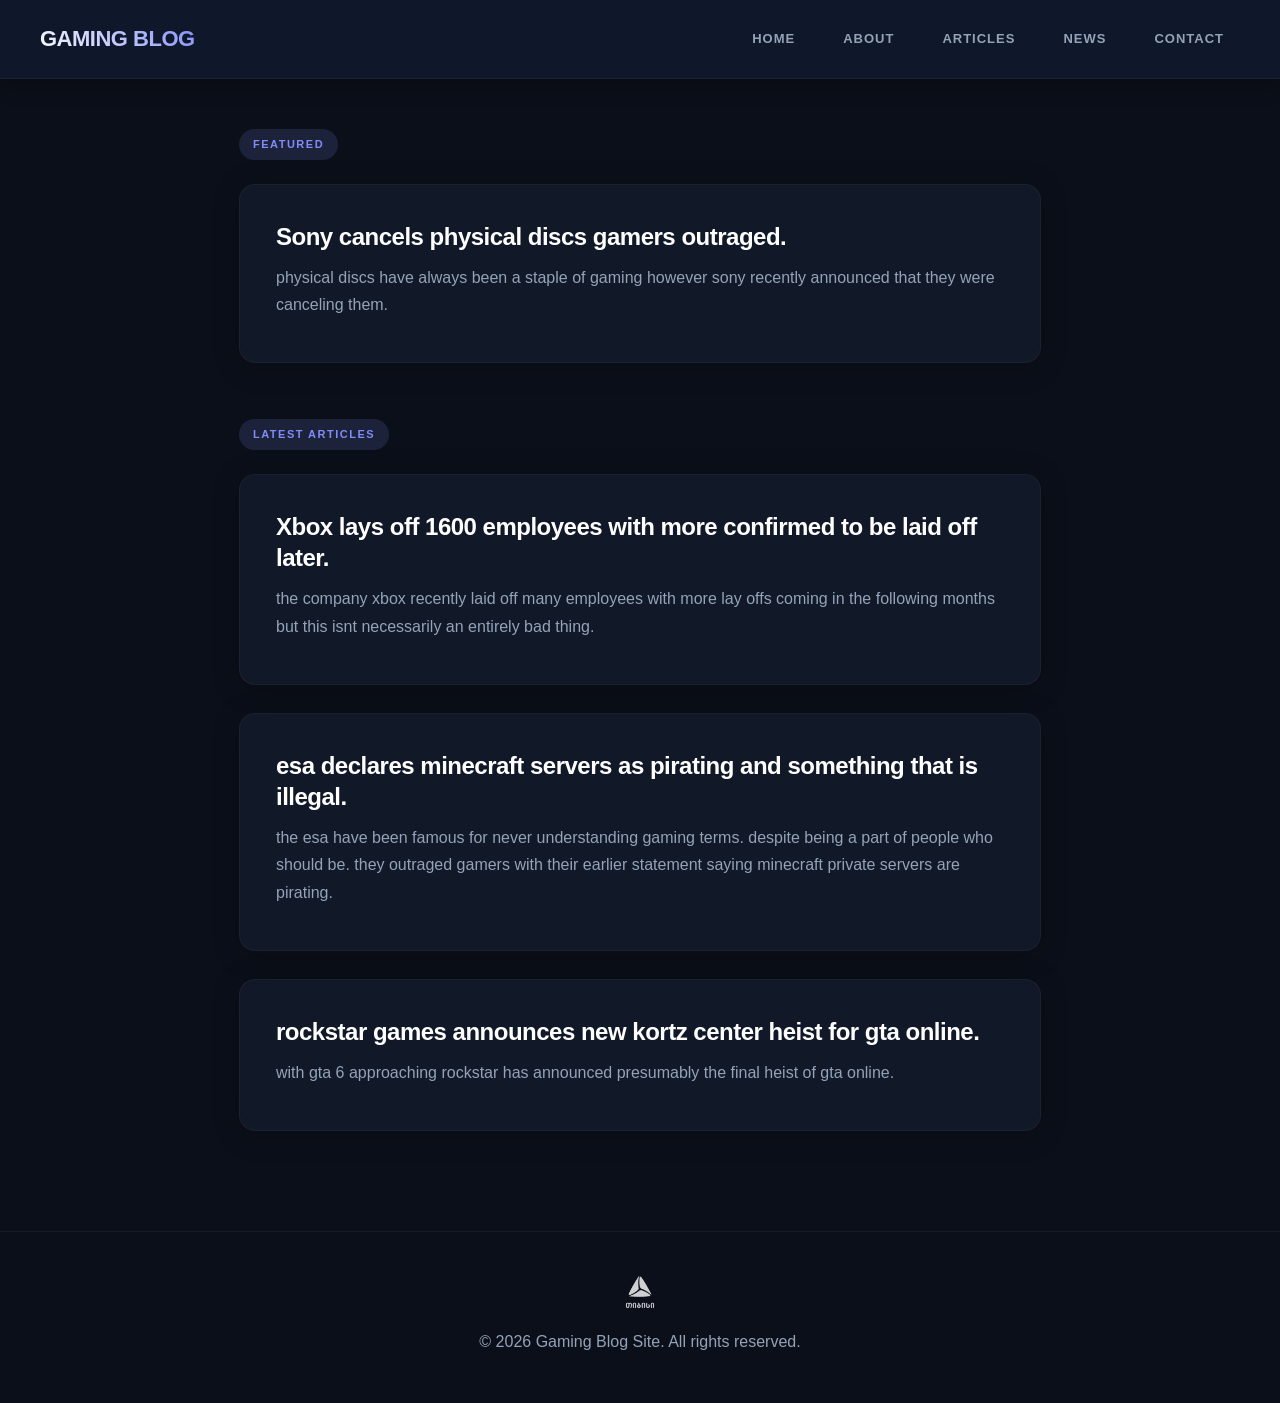
<file: index.html>
<!DOCTYPE html>
<html lang="en">
<head>
    <meta charset="UTF-8">
    <meta name="viewport" content="width=device-width, initial-scale=1.0">
    <title>Home - Gaming Blog</title>
    <link rel="stylesheet" href="css/reset.css">
    <link rel="stylesheet" href="css/style.css">
    <link rel="stylesheet" href="css/media.css">
</head>
<body>

    <header>
        <h1 class="site-title">Gaming <span>Blog</span></h1>
        <nav>
            <a href="index.html">Home</a>
            <a href="about.html">About</a>
            <a href="articles.html">Articles</a>
            <a href="news.html">News</a>
            <a href="contact.html">Contact</a>
        </nav>
    </header>

    <main class="main-layout">
        <section>
            <h2>Featured</h2>
            <div class="featured-post">
                <h3><a href="article4.html">Sony cancels physical discs gamers outraged.</a></h3>
                <p>physical discs have always been a staple of gaming however sony recently announced that they were canceling them.</p>
            </div>
        </section>

        <section>
            <h2>Latest Articles</h2>
            <ul class="post-list">
                <li class="post-item">
                    <h3><a href="article1.html">Xbox lays off 1600 employees with more confirmed to be laid off later.</a></h3>
                    <p>the company xbox recently laid off many employees with more lay offs coming in the following months but this isnt necessarily an entirely bad thing.</p>
                </li>
                <li class="post-item">
                    <h3><a href="article2.html">esa declares minecraft servers as pirating and something that is illegal.</a></h3>
                    <p>the esa have been famous for never understanding gaming terms. despite being a part of people who should be. they outraged gamers with their earlier statement saying minecraft private servers are pirating.</p>
                </li>
                <li class="post-item">
                    <h3><a href="article3.html">rockstar games announces new kortz center heist for gta online.</a></h3>
                    <p>with gta 6 approaching rockstar has announced presumably the final heist of gta online.</p>
                </li>
            </ul>
        </section>
    </main>

    <footer>
    <div class="footer-content">
        <a href="https://tbcbank.ge/ka/tbc-education" target="_blank" rel="noopener noreferrer" class="logo-link">
            <img src="images/tbc-logo.png" alt="TBC Logo" class="footer-logo">
        </a>
        <p>&copy; 2026 Gaming Blog Site. All rights reserved.</p>
    </div>
</footer>

</body>
</html>
</file>
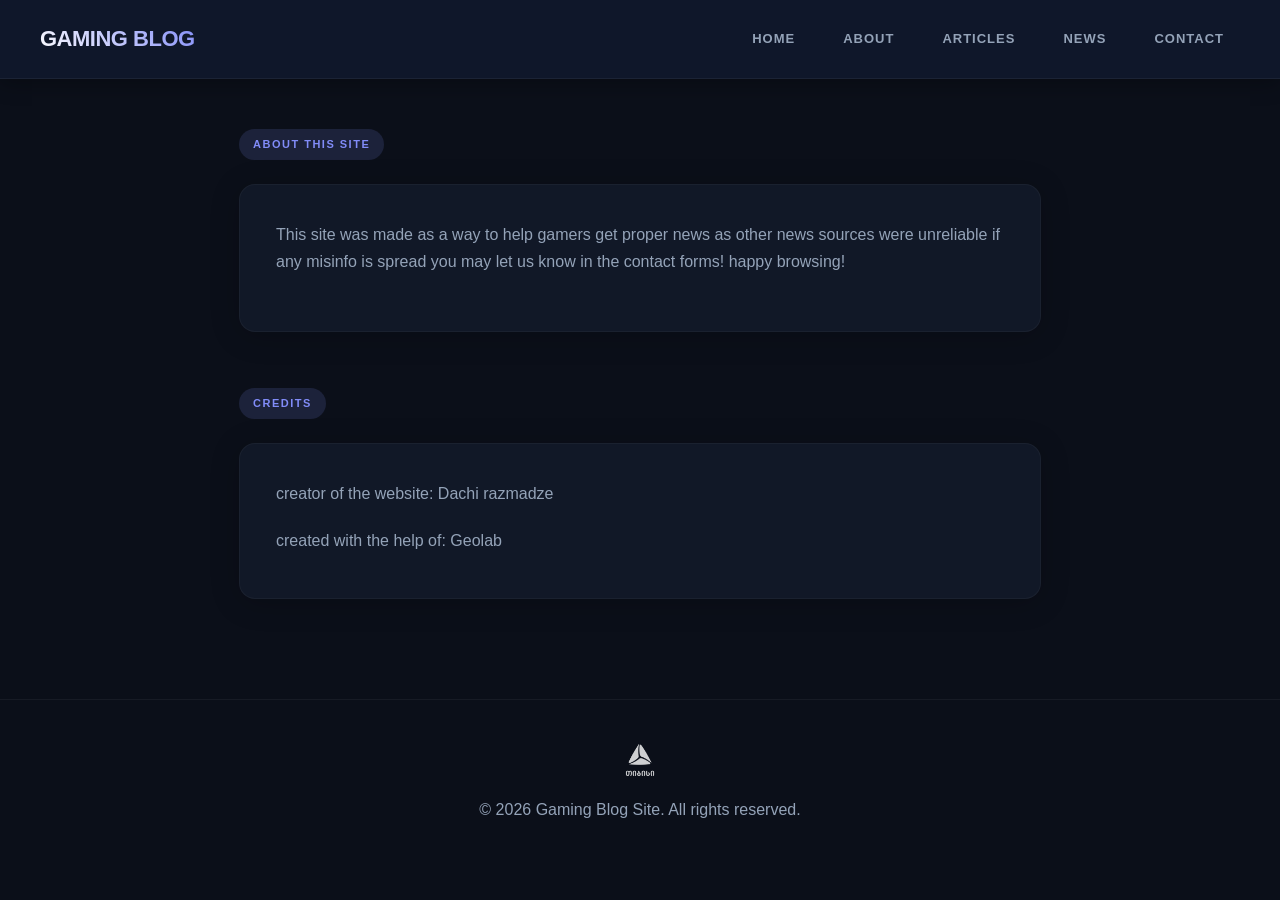
<file: about.html>
<!DOCTYPE html>
<html lang="en">
<head>
    <meta charset="UTF-8">
    <meta name="viewport" content="width=device-width, initial-scale=1.0">
    <title>About - Gaming Blog</title>
    <link rel="stylesheet" href="css/reset.css">
    <link rel="stylesheet" href="css/style.css">
    <link rel="stylesheet" href="css/media.css">
</head>
<body>

    <header>
        <h1 class="site-title">Gaming Blog</h1>
        <nav>
            <a href="index.html">Home</a>
            <a href="about.html">About</a>
            <a href="articles.html">Articles</a>
            <a href="news.html">News</a>
            <a href="contact.html">Contact</a>
        </nav>
    </header>

    <main class="main-layout">
        <section>
            <h2>About This Site</h2>
            <div class="featured-post">
                <p style="margin-bottom: 20px;">This site was made as a way to help gamers get proper news as other news sources were unreliable if any misinfo is spread you may let us know in the contact forms! happy browsing!</p>
            </div>
        </section>
        <section>
            <h2>Credits</h2>
            <div class="featured-post">
                <p style="margin-bottom: 20px;">creator of the website:<strong> Dachi razmadze</strong></p>
                <p>created with the help of:<strong> Geolab</strong></p>
            </div>
        </section>
    </main>

    <footer>
    <div class="footer-content">
        <a href="https://tbcbank.ge/ka/tbc-education" target="_blank" rel="noopener noreferrer" class="logo-link">
            <img src="images/tbc-logo.png" alt="TBC Logo" class="footer-logo">
        </a>
        <p>&copy; 2026 Gaming Blog Site. All rights reserved.</p>
    </div>
</footer>

</body>
</html>
</file>
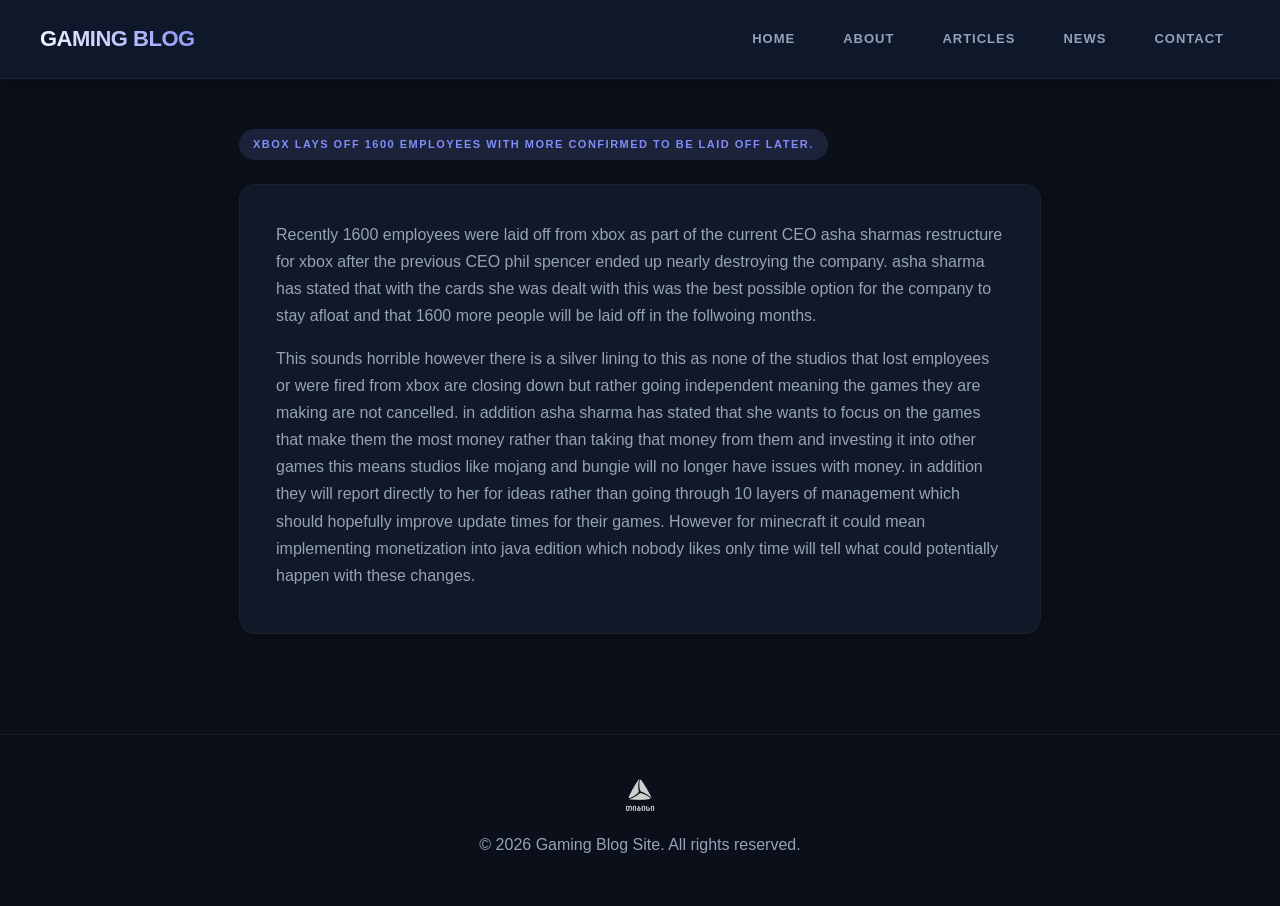
<file: article1.html>
<!DOCTYPE html>
<html lang="en">
<head>
    <meta charset="UTF-8">
    <meta name="viewport" content="width=device-width, initial-scale=1.0">
    <title>Article One - Gaming Blog</title>
    <link rel="stylesheet" href="css/reset.css">
    <link rel="stylesheet" href="css/style.css">
    <link rel="stylesheet" href="css/media.css">
</head>
<body>

    <header>
        <h1 class="site-title">Gaming Blog</h1>
        <nav>
            <a href="index.html">Home</a>
            <a href="about.html">About</a>
            <a href="articles.html">Articles</a>
            <a href="news.html">News</a>
            <a href="contact.html">Contact</a>
        </nav>
    </header>

    <main class="main-layout">
        <section>
            <h2>Xbox lays off 1600 employees with more confirmed to be laid off later.</h2>
            <div class="featured-post">
                <p style="margin-bottom: 15px;">Recently 1600 employees were laid off from xbox as part of the current CEO asha sharmas restructure for xbox after the previous CEO phil spencer ended up nearly destroying the company. asha sharma has stated that with the cards she was dealt with this was the best possible option for the company to stay afloat and that 1600 more people will be laid off in the follwoing months.</p>
                <p>This sounds horrible however there is a silver lining to this as none of the studios that lost employees or were fired from xbox are closing down but rather going independent meaning the games they are making are not cancelled. in addition asha sharma has stated that she wants to focus on the games that make them the most money rather than taking that money from them and investing it into other games this means studios like mojang and bungie will no longer have issues with money. in addition they will report directly to her for ideas rather than going through 10 layers of management which should hopefully improve update times for their games. However for minecraft it could mean implementing monetization into java edition which nobody likes only time will tell what could potentially happen with these changes.</p>
            </div>
        </section>
    </main>

    <footer>
    <div class="footer-content">
        <a href="https://tbcbank.ge/ka/tbc-education" target="_blank" rel="noopener noreferrer" class="logo-link">
            <img src="images/tbc-logo.png" alt="TBC Logo" class="footer-logo">
        </a>
        <p>&copy; 2026 Gaming Blog Site. All rights reserved.</p>
    </div>
</footer>

</body>
</html>
</file>
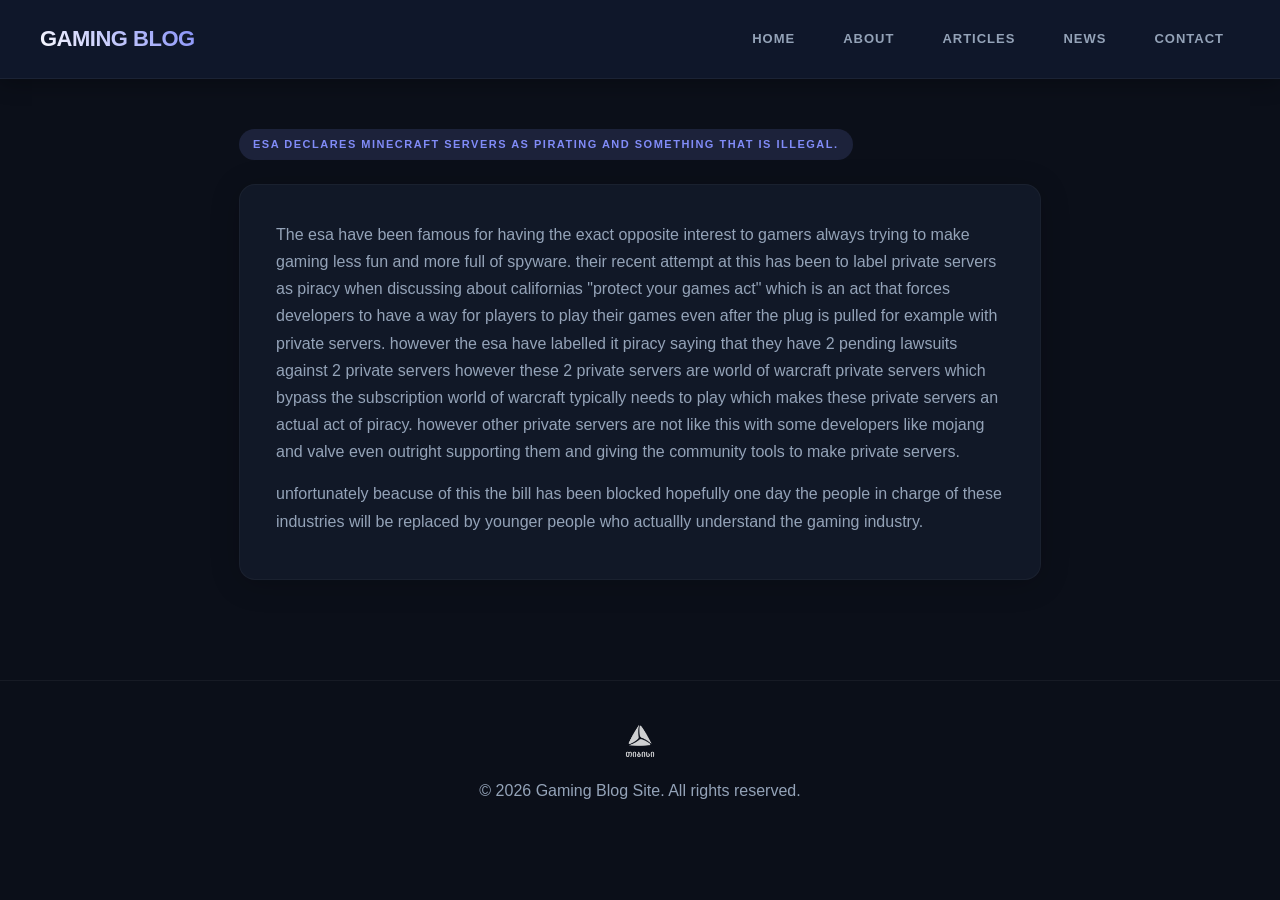
<file: article2.html>
<!DOCTYPE html>
<html lang="en">
<head>
    <meta charset="UTF-8">
    <meta name="viewport" content="width=device-width, initial-scale=1.0">
    <title>Article Two - Gaming Blog</title>
    <link rel="stylesheet" href="css/reset.css">
    <link rel="stylesheet" href="css/style.css">
    <link rel="stylesheet" href="css/media.css">
</head>
<body>

    <header>
        <h1 class="site-title">Gaming Blog</h1>
        <nav>
            <a href="index.html">Home</a>
            <a href="about.html">About</a>
            <a href="articles.html">Articles</a>
            <a href="news.html">News</a>
            <a href="contact.html">Contact</a>
        </nav>
    </header>

    <main class="main-layout">
        <section>
            <h2>esa declares minecraft servers as pirating and something that is illegal.</h2>
            <div class="featured-post">
                <p style="margin-bottom: 15px;">The esa have been famous for having the exact opposite interest to gamers always trying to make gaming less fun and more full of spyware. their recent attempt at this has been to label private servers as piracy when discussing about californias "protect your games act" which is an act that forces developers to have a way for players to play their games even after the plug is pulled for example with private servers. however the esa have labelled it piracy saying that they have 2 pending lawsuits against 2 private servers however these 2 private servers are world of warcraft private servers which bypass the subscription world of warcraft typically needs to play which makes these private servers an actual act of piracy. however other private servers are not like this with some developers like mojang and valve even outright supporting them and giving the community tools to make private servers.</p>
                <p>unfortunately beacuse of this the bill has been blocked hopefully one day the people in charge of these industries will be replaced by younger people who actuallly understand the gaming industry.</p>
            </div>
        </section>
    </main>

    <footer>
    <div class="footer-content">
        <a href="https://tbcbank.ge/ka/tbc-education" target="_blank" rel="noopener noreferrer" class="logo-link">
            <img src="images/tbc-logo.png" alt="TBC Logo" class="footer-logo">
        </a>
        <p>&copy; 2026 Gaming Blog Site. All rights reserved.</p>
    </div>
</footer>

</body>
</html>
</file>
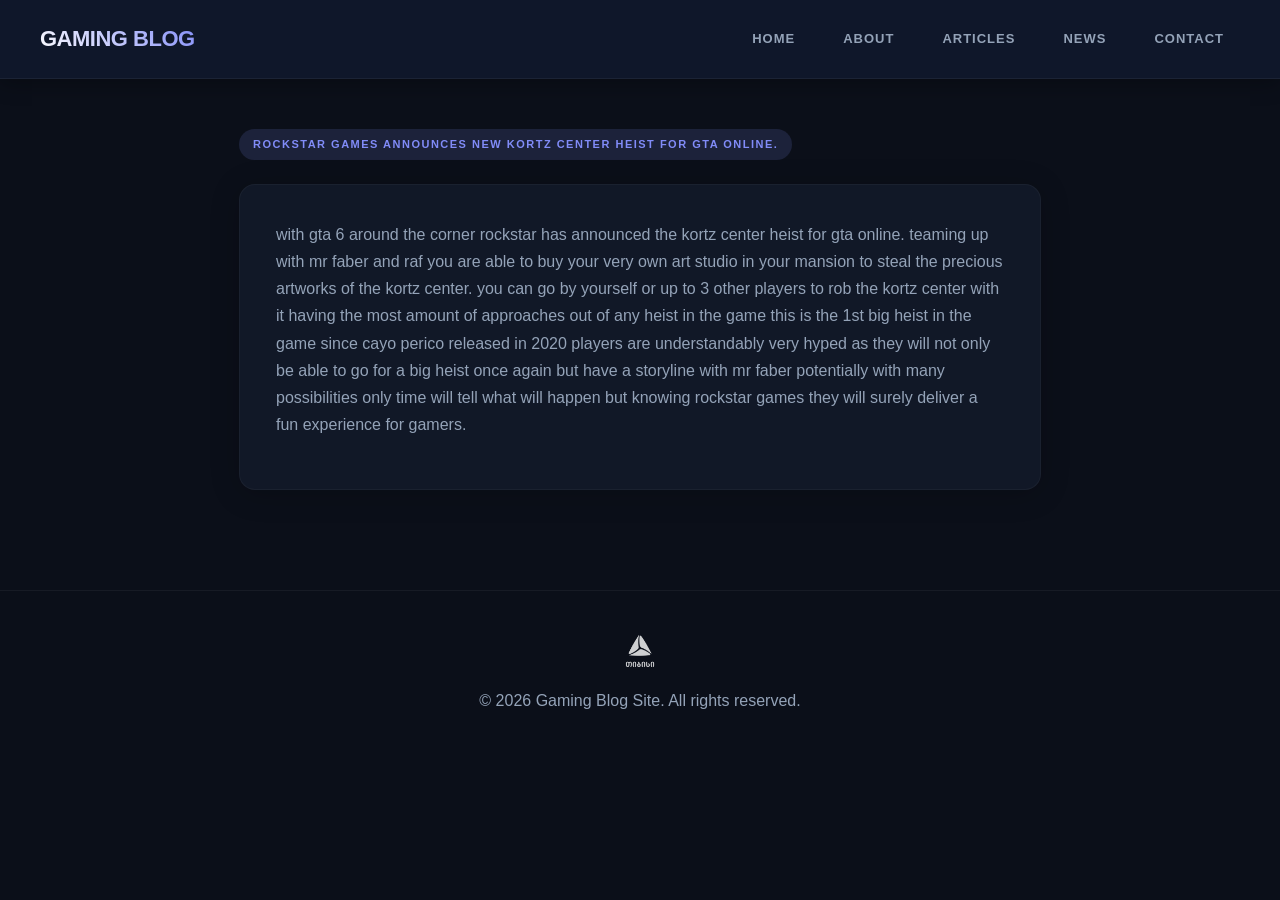
<file: article3.html>
<!DOCTYPE html>
<html lang="en">
<head>
    <meta charset="UTF-8">
    <meta name="viewport" content="width=device-width, initial-scale=1.0">
    <title>Article Three - Gaming Blog</title>
    <link rel="stylesheet" href="css/reset.css">
    <link rel="stylesheet" href="css/style.css">
    <link rel="stylesheet" href="css/media.css">
</head>
<body>

    <header>
        <h1 class="site-title">Gaming Blog</h1>
        <nav>
            <a href="index.html">Home</a>
            <a href="about.html">About</a>
            <a href="articles.html">Articles</a>
            <a href="news.html">News</a>
            <a href="contact.html">Contact</a>
        </nav>
    </header>

    <main class="main-layout">
        <section>
            <h2>rockstar games announces new kortz center heist for gta online.</h2>
            <div class="featured-post">
                <p style="margin-bottom: 15px;">with gta 6 around the corner rockstar has announced the kortz center heist for gta online. teaming up with mr faber and raf you are able to buy your very own art studio in your mansion to steal the precious artworks of the kortz center. you can go by yourself or up to 3 other players to rob the kortz center with it having the most amount of approaches out of any heist in the game this is the 1st big heist in the game since cayo perico released in 2020 players are understandably very hyped as they will not only be able to go for a big heist once again but have a storyline with mr faber potentially with many possibilities only time will tell what will happen but knowing rockstar games they will surely deliver a fun experience for gamers.</p>
            </div>
        </section>
    </main>

    <footer>
    <div class="footer-content">
        <a href="https://tbcbank.ge/ka/tbc-education" target="_blank" rel="noopener noreferrer" class="logo-link">
            <img src="images/tbc-logo.png" alt="TBC Logo" class="footer-logo">
        </a>
        <p>&copy; 2026 Gaming Blog Site. All rights reserved.</p>
    </div>
</footer>

</body>
</html>
</file>
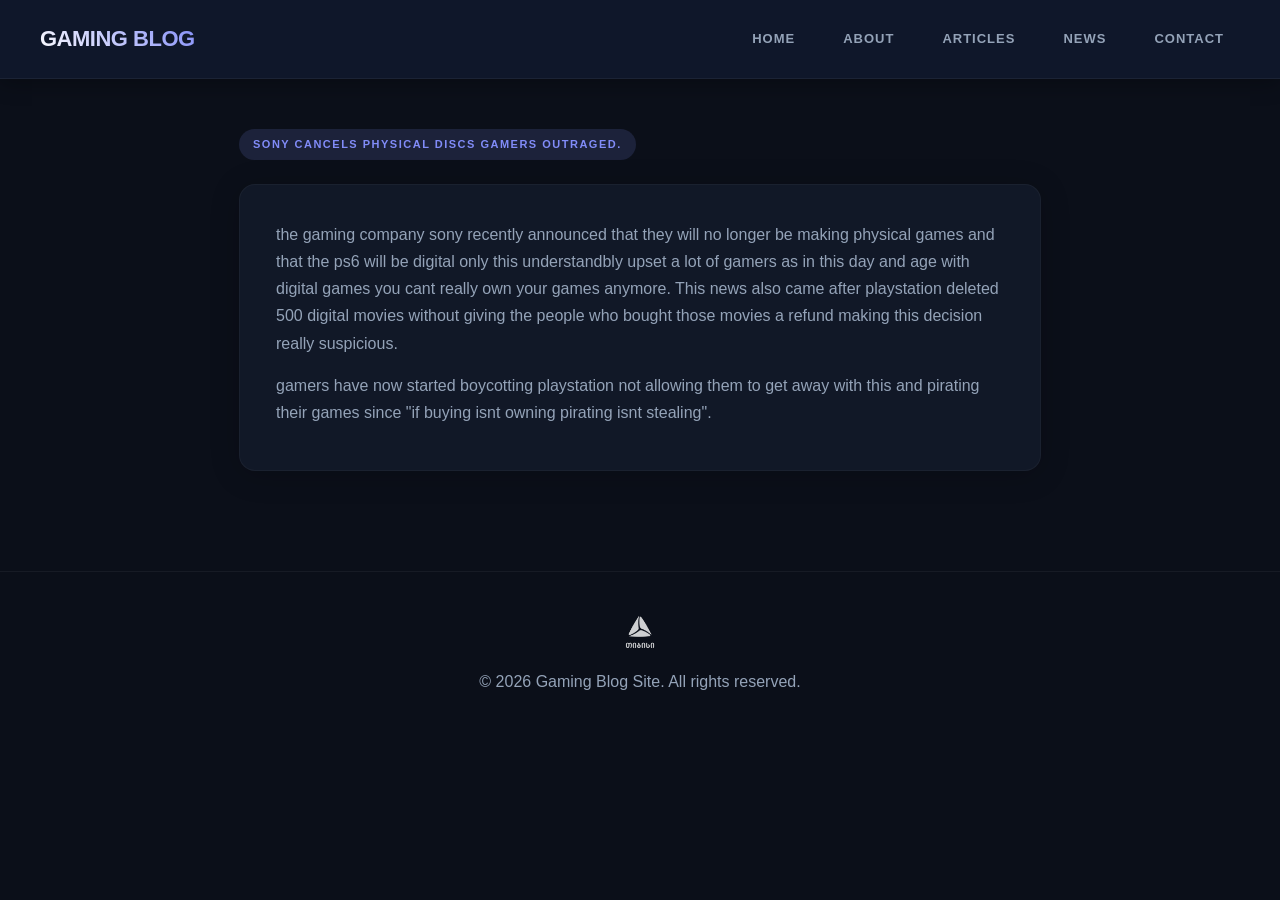
<file: article4.html>
<!DOCTYPE html>
<html lang="en">
<head>
    <meta charset="UTF-8">
    <meta name="viewport" content="width=device-width, initial-scale=1.0">
    <title>Article Four - Gaming Blog</title>
    <link rel="stylesheet" href="css/reset.css">
    <link rel="stylesheet" href="css/style.css">
    <link rel="stylesheet" href="css/media.css">
</head>
<body>

    <header>
        <h1 class="site-title">Gaming Blog</h1>
        <nav>
            <a href="index.html">Home</a>
            <a href="about.html">About</a>
            <a href="articles.html">Articles</a>
            <a href="news.html">News</a>
            <a href="contact.html">Contact</a>
        </nav>
    </header>

    <main class="main-layout">
        <section>
            <h2>Sony cancels physical discs gamers outraged.</h2>
            <div class="featured-post">
                <p style="margin-bottom: 15px;">the gaming company sony recently announced that they will no longer be making physical games and that the ps6 will be digital only this understandbly upset a lot of gamers as in this day and age with digital games you cant really own your games anymore. This news also came after playstation deleted 500 digital movies without giving the people who bought those movies a refund making this decision really suspicious.</p>
                <p>gamers have now started boycotting playstation not allowing them to get away with this and pirating their games since "if buying isnt owning pirating isnt stealing".</p>
            </div>
        </section>
    </main>

    <footer>
    <div class="footer-content">
        <a href="https://tbcbank.ge/ka/tbc-education" target="_blank" rel="noopener noreferrer" class="logo-link">
            <img src="images/tbc-logo.png" alt="TBC Logo" class="footer-logo">
        </a>
        <p>&copy; 2026 Gaming Blog Site. All rights reserved.</p>
    </div>
</footer>

</body>
</html>
</file>
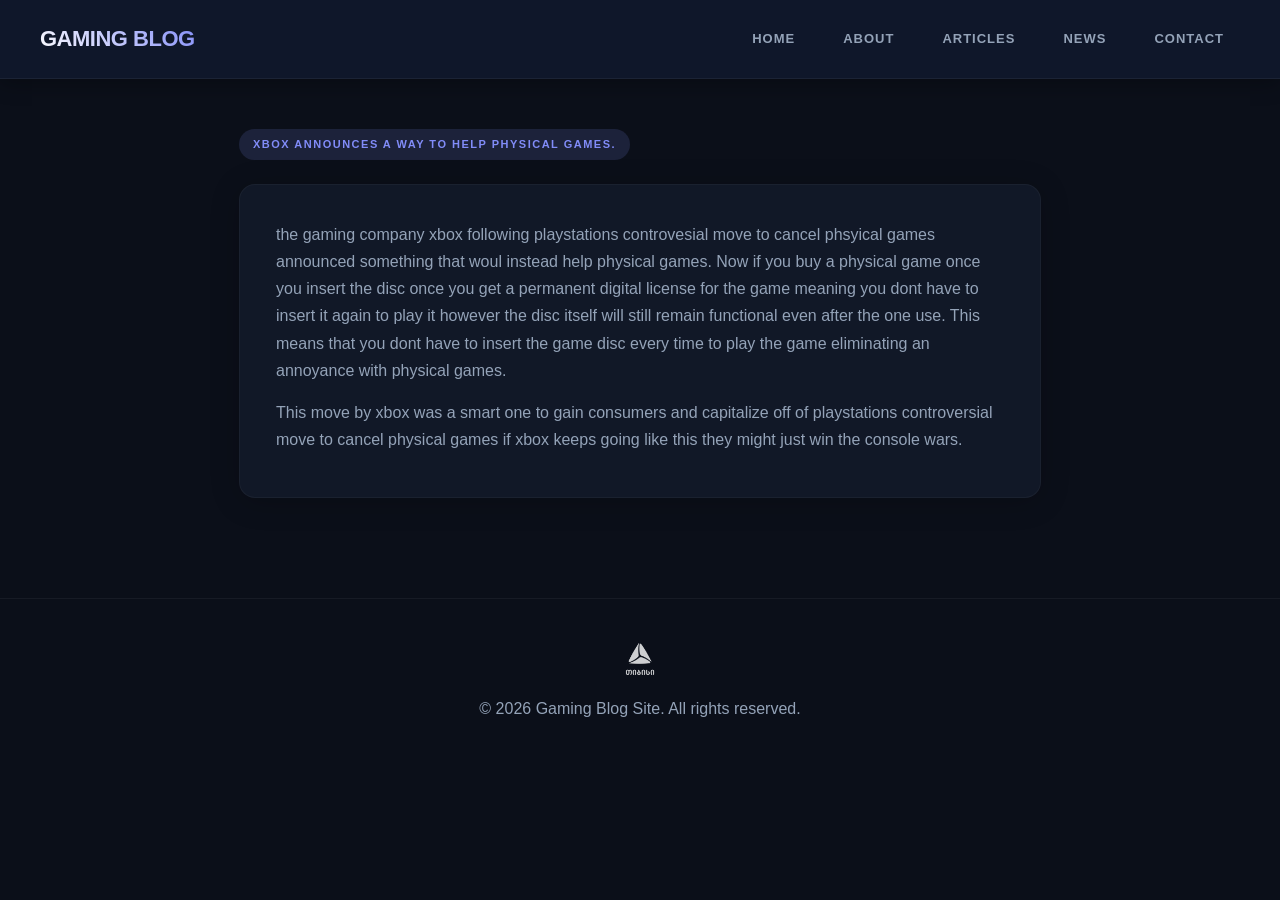
<file: article5.html>
<!DOCTYPE html>
<html lang="en">
<head>
    <meta charset="UTF-8">
    <meta name="viewport" content="width=device-width, initial-scale=1.0">
    <title>Article Five - Gaming Blog</title>
    <link rel="stylesheet" href="css/reset.css">
    <link rel="stylesheet" href="css/style.css">
    <link rel="stylesheet" href="css/media.css">
</head>
<body>

    <header>
        <h1 class="site-title">Gaming Blog</h1>
        <nav>
            <a href="index.html">Home</a>
            <a href="about.html">About</a>
            <a href="articles.html">Articles</a>
            <a href="news.html">News</a>
            <a href="contact.html">Contact</a>
        </nav>
    </header>

    <main class="main-layout">
        <section>
            <h2>xbox announces a way to help physical games.</h2>
            <div class="featured-post">
                <p style="margin-bottom: 15px;">the gaming company xbox following playstations controvesial move to cancel phsyical games announced something that woul instead help physical games. Now if you buy a physical game once you insert the disc once you get a permanent digital license for the game meaning you dont have to insert it again to play it however the disc itself will still remain functional even after the one use. This means that you dont have to insert the game disc every time to play the game eliminating an annoyance with physical games.</p>
                <p>This move by xbox was a smart one to gain consumers and capitalize off of playstations controversial move to cancel physical games if xbox keeps going like this they might just win the console wars.</p>
            </div>
        </section>
    </main>

    <footer>
    <div class="footer-content">
        <a href="https://tbcbank.ge/ka/tbc-education" target="_blank" rel="noopener noreferrer" class="logo-link">
            <img src="images/tbc-logo.png" alt="TBC Logo" class="footer-logo">
        </a>
        <p>&copy; 2026 Gaming Blog Site. All rights reserved.</p>
    </div>
</footer>

</body>
</html>
</file>
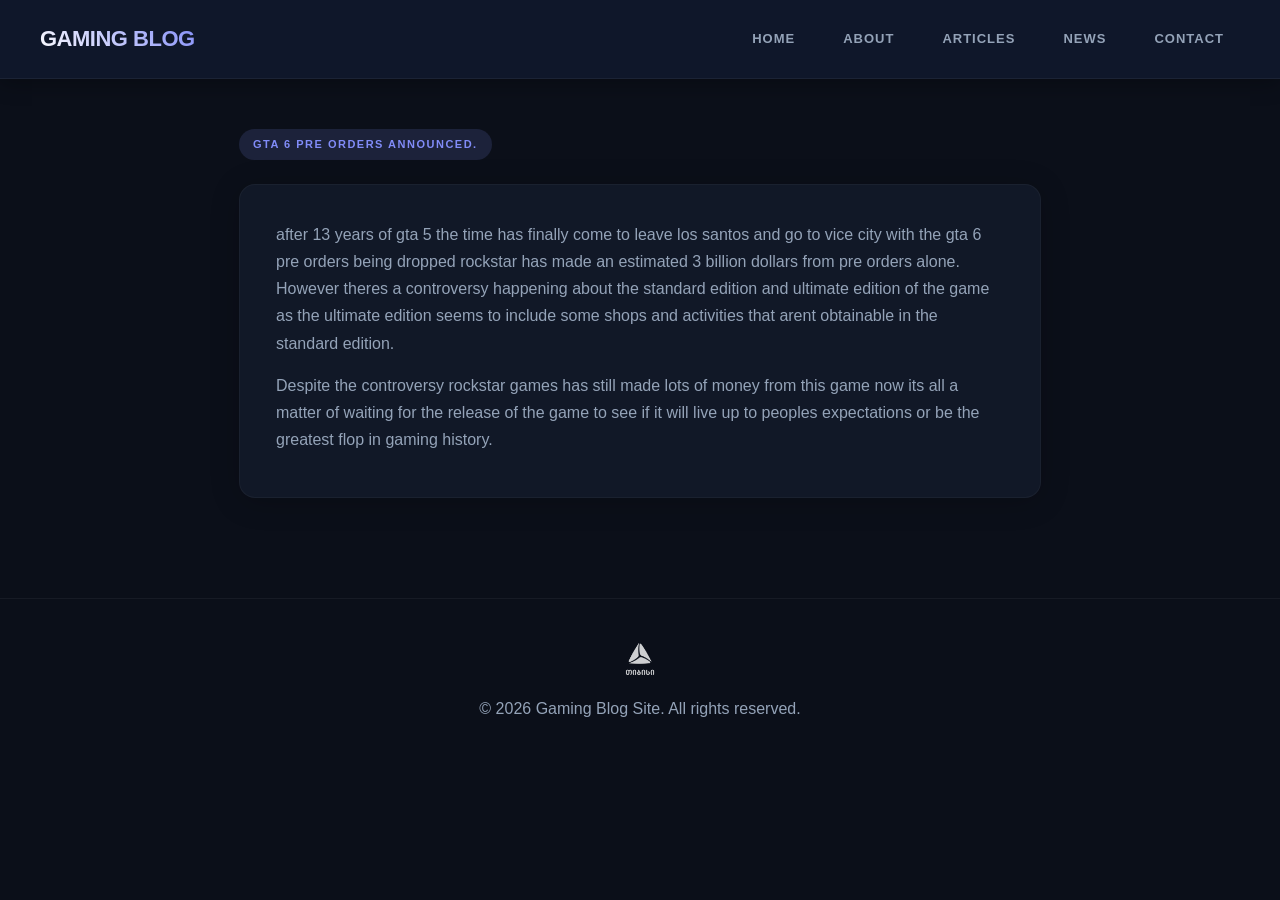
<file: article6.html>
<!DOCTYPE html>
<html lang="en">
<head>
    <meta charset="UTF-8">
    <meta name="viewport" content="width=device-width, initial-scale=1.0">
    <title>Article Six - Gaming Blog</title>
    <link rel="stylesheet" href="css/reset.css">
    <link rel="stylesheet" href="css/style.css">
    <link rel="stylesheet" href="css/media.css">
</head>
<body>

    <header>
        <h1 class="site-title">Gaming Blog</h1>
        <nav>
            <a href="index.html">Home</a>
            <a href="about.html">About</a>
            <a href="articles.html">Articles</a>
            <a href="news.html">News</a>
            <a href="contact.html">Contact</a>
        </nav>
    </header>

    <main class="main-layout">
        <section>
            <h2>gta 6 pre orders announced.</h2>
            <div class="featured-post">
                <p style="margin-bottom: 15px;">after 13 years of gta 5 the time has finally come to leave los santos and go to vice city with the gta 6 pre orders being dropped rockstar has made an estimated 3 billion dollars from pre orders alone. However theres a controversy happening about the standard edition and ultimate edition of the game as the ultimate edition seems to include some shops and activities that arent obtainable in the standard edition.</p>
                <p>Despite the controversy rockstar games has still made lots of money from this game now its all a matter of waiting for the release of the game to see if it will live up to peoples expectations or be the greatest flop in gaming history.</p>
            </div>
        </section>
    </main>

    <footer>
    <div class="footer-content">
        <a href="https://tbcbank.ge/ka/tbc-education" target="_blank" rel="noopener noreferrer" class="logo-link">
            <img src="images/tbc-logo.png" alt="TBC Logo" class="footer-logo">
        </a>
        <p>&copy; 2026 Gaming Blog Site. All rights reserved.</p>
    </div>
</footer>

</body>
</html>
</file>
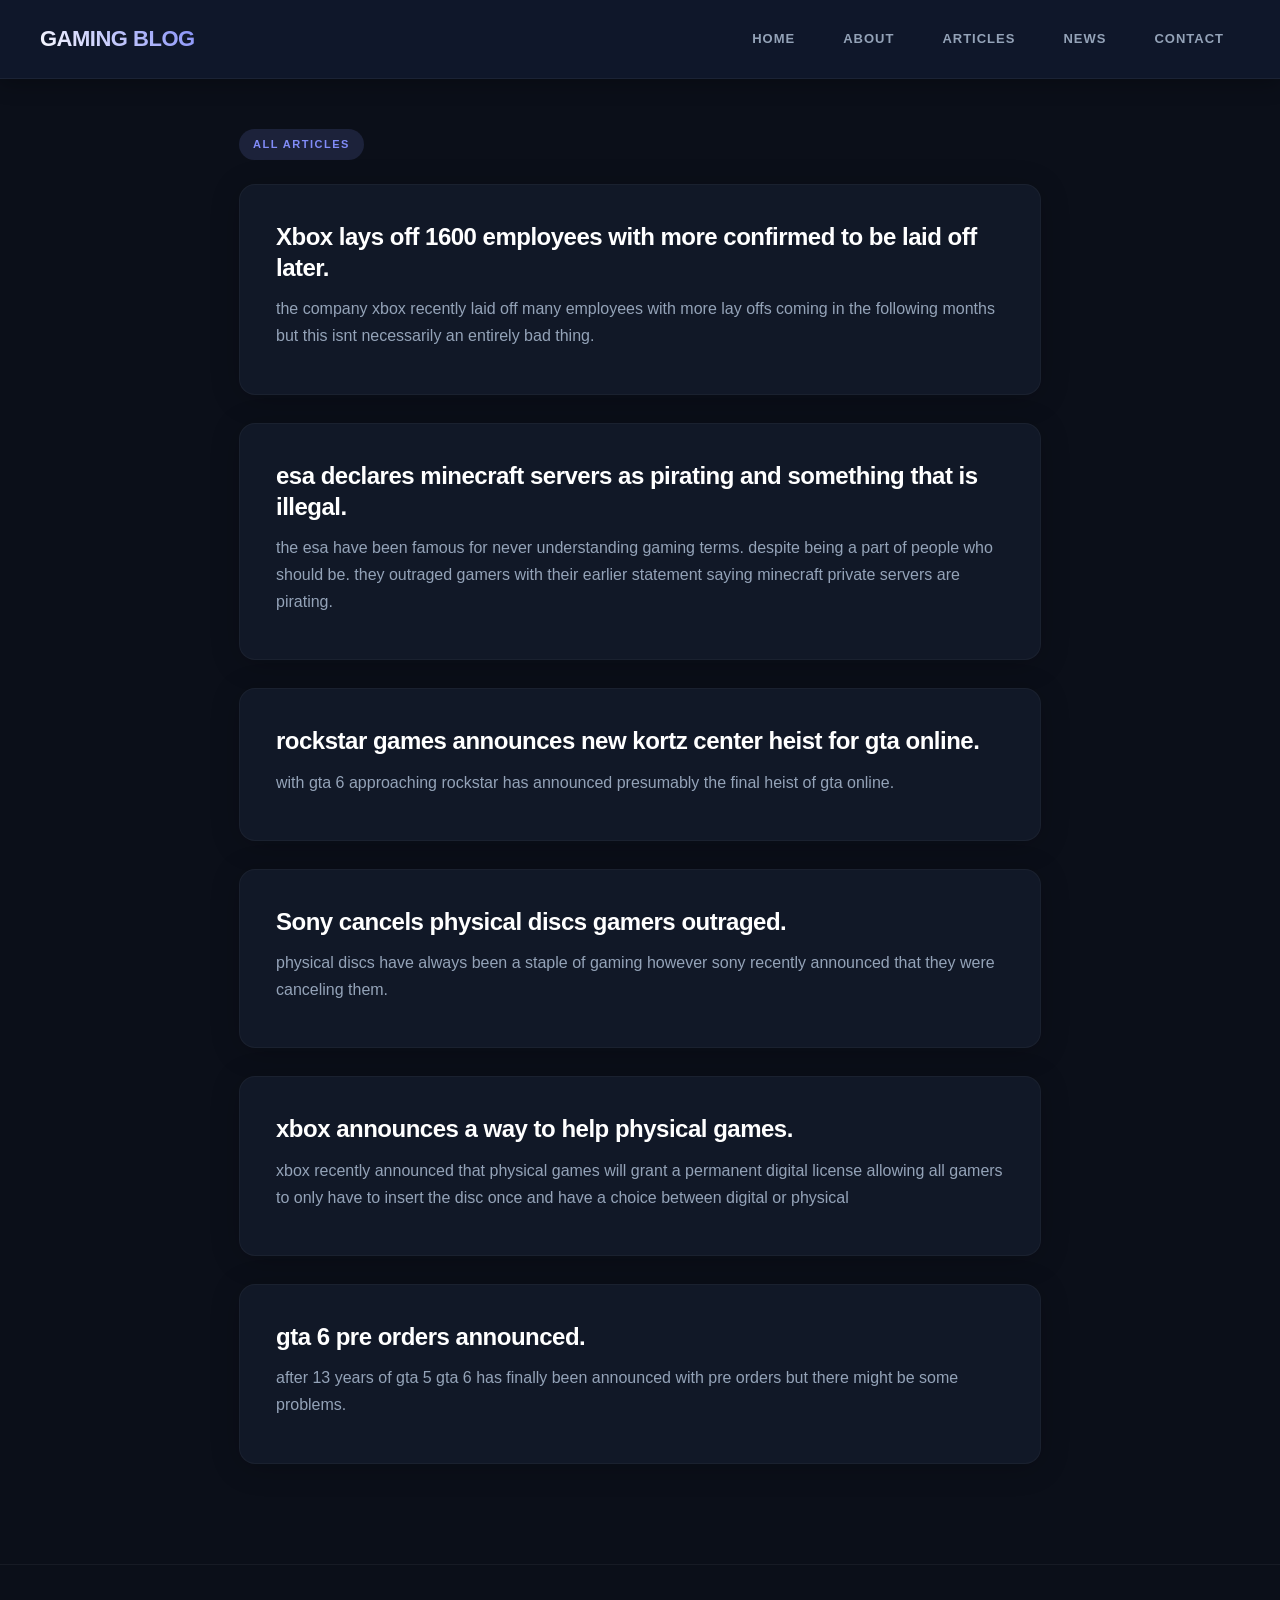
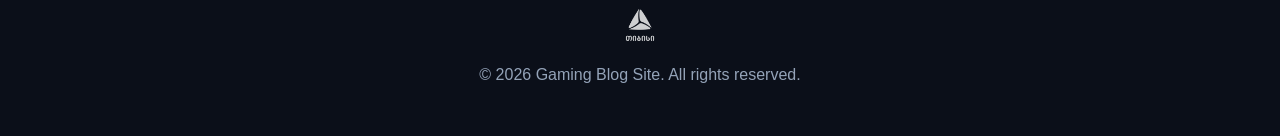
<file: articles.html>
<!DOCTYPE html>
<html lang="en">
<head>
    <meta charset="UTF-8">
    <meta name="viewport" content="width=device-width, initial-scale=1.0">
    <title>Articles - Gaming Blog</title>
    <link rel="stylesheet" href="css/reset.css">
    <link rel="stylesheet" href="css/style.css">
    <link rel="stylesheet" href="css/media.css">
</head>
<body>

    <header>
        <h1 class="site-title">Gaming Blog</h1>
        <nav>
            <a href="index.html">Home</a>
            <a href="about.html">About</a>
            <a href="articles.html">Articles</a>
            <a href="news.html">News</a>
            <a href="contact.html">Contact</a>
        </nav>
    </header>

    <main class="main-layout">
        <section>
            <h2>All Articles</h2>
            <ul class="post-list">

              <li class="post-item">
                  <h3><a href="article1.html">Xbox lays off 1600 employees with more confirmed to be laid off later.</a></h3>
                  <p>the company xbox recently laid off many employees with more lay offs coming in the following months but this isnt necessarily an entirely bad thing.</p>
              </li>

              <li class="post-item">
                  <h3><a href="article2.html">esa declares minecraft servers as pirating and something that is illegal.</a></h3>
                  <p>the esa have been famous for never understanding gaming terms. despite being a part of people who should be. they outraged gamers with their earlier statement saying minecraft private servers are pirating.</p>
              </li>

              <li class="post-item">
                  <h3><a href="article3.html">rockstar games announces new kortz center heist for gta online.</a></h3>
                  <p>with gta 6 approaching rockstar has announced presumably the final heist of gta online.</p>

                <li class="post-item">
                    <h3><a href="article4.html">Sony cancels physical discs gamers outraged.</a></h3>
                    <p>physical discs have always been a staple of gaming however sony recently announced that they were canceling them.</p>
                </li>

                <li class="post-item">
                    <h3><a href="article5.html">xbox announces a way to help physical games.</a></h3>
                    <p>xbox recently announced that physical games will grant a permanent digital license allowing all gamers to only have to insert the disc once and have a choice between digital or physical</p>
                </li>

                <li class="post-item">
                    <h3><a href="article6.html">gta 6 pre orders announced.</a></h3>
                    <p>after 13 years of gta 5 gta 6 has finally been announced with pre orders but there might be some problems.</p>
                </li>

            </ul>
        </section>
    </main>

    <footer>
    <div class="footer-content">
        <a href="https://tbcbank.ge/ka/tbc-education" target="_blank" rel="noopener noreferrer" class="logo-link">
            <img src="images/tbc-logo.png" alt="TBC Logo" class="footer-logo">
        </a>
        <p>&copy; 2026 Gaming Blog Site. All rights reserved.</p>
    </div>
</footer>

</body>
</html>
</file>
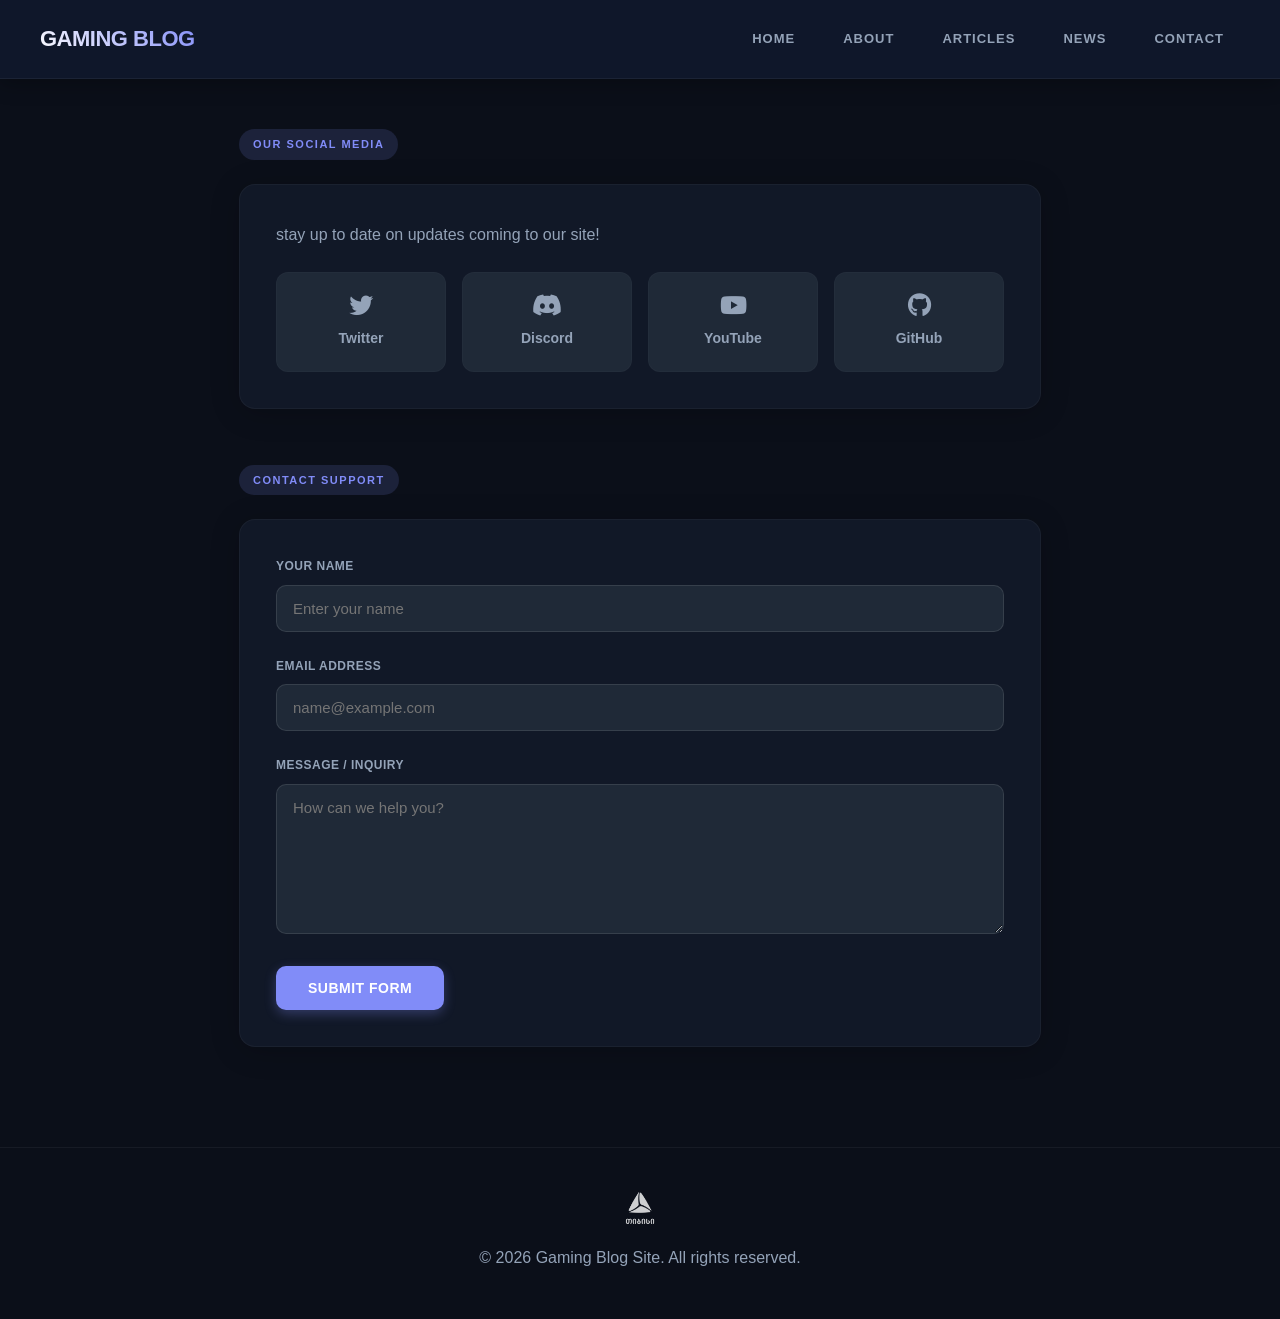
<file: contact.html>
<!DOCTYPE html>
<html lang="en">
<head>
    <meta charset="UTF-8">
    <meta name="viewport" content="width=device-width, initial-scale=1.0">
    <title>Contact - Gaming Blog</title>
    <link rel="stylesheet" href="css/reset.css">
    <link rel="stylesheet" href="css/style.css">
    <link rel="stylesheet" href="css/media.css">
    <link rel="stylesheet" href="https://cdnjs.cloudflare.com/ajax/libs/font-awesome/6.4.0/css/all.min.css">
</head>
<body>

    <header>
        <h1 class="site-title">Gaming <span>Blog</span></h1>
        <nav>
            <a href="index.html">Home</a>
            <a href="about.html">About</a>
            <a href="articles.html">Articles</a>
            <a href="news.html">News</a>
            <a href="contact.html">Contact</a>
        </nav>
    </header>

    <main class="main-layout">
        <section>
            <h2>Our Social Media</h2>
            <div class="social-links-card">
                <p>stay up to date on updates coming to our site!</p>
                <div class="social-grid">
                    <a href="https://x.com" target="_blank" class="social-box tw">
                        <i class="fa-brands fa-twitter"></i>
                        <span>Twitter</span>
                    </a>
                    <a href="https://discord.com" target="_blank" class="social-box ds">
                        <i class="fa-brands fa-discord"></i>
                        <span>Discord</span>
                    </a>
                    <a href="https://youtube.com" target="_blank" class="social-box yt">
                        <i class="fa-brands fa-youtube"></i>
                        <span>YouTube</span>
                    </a>
                    <a href="https://github.com/dachirazmadzefrontend/final-project" target="_blank" class="social-box gh">
                        <i class="fa-brands fa-github"></i>
                        <span>GitHub</span>
                    </a>
                </div>
            </div>
        </section>
        <section>
            <h2>Contact Support</h2>
            <div class="featured-post">
                <form action="#" method="POST">
                    <div class="form-group">
                        <label for="name">Your Name</label>
                        <input type="text" id="name" name="name" required placeholder="Enter your name">
                    </div>

                    <div class="form-group">
                        <label for="email">Email Address</label>
                        <input type="email" id="email" name="email" required placeholder="name@example.com">
                    </div>

                    <div class="form-group">
                        <label for="message">Message / Inquiry</label>
                        <textarea id="message" name="message" required placeholder="How can we help you?"></textarea>
                    </div>

                    <button type="submit" class="submit-btn">Submit Form</button>
                </form>
            </div>
        </section>

    </main>

    <footer>
    <div class="footer-content">
        <a href="https://tbcbank.ge/ka/tbc-education" target="_blank" rel="noopener noreferrer" class="logo-link">
            <img src="images/tbc-logo.png" alt="TBC Logo" class="footer-logo">
        </a>
        <p>&copy; 2026 Gaming Blog Site. All rights reserved.</p>
    </div>
</footer>

</body>
</html>
</file>
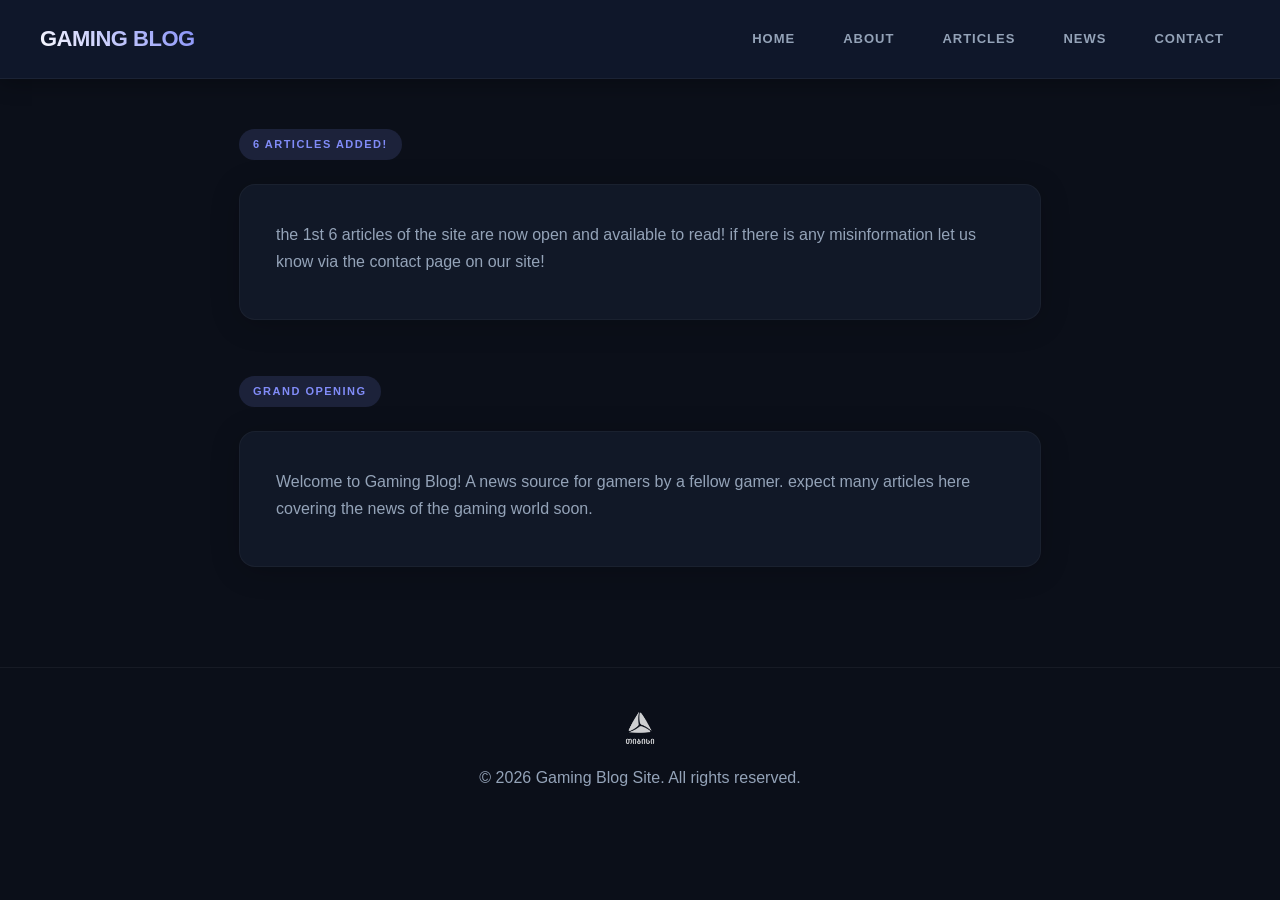
<file: news.html>
<!DOCTYPE html>
<html lang="en">
<head>
    <meta charset="UTF-8">
    <meta name="viewport" content="width=device-width, initial-scale=1.0">
    <title>News - Gaming Blog</title>
    <link rel="stylesheet" href="css/reset.css">
    <link rel="stylesheet" href="css/style.css">
    <link rel="stylesheet" href="css/media.css">
</head>
<body>

    <header>
        <h1 class="site-title">Gaming Blog</h1>
        <nav>
            <a href="index.html">Home</a>
            <a href="about.html">About</a>
            <a href="articles.html">Articles</a>
            <a href="news.html">News</a>
            <a href="contact.html">Contact</a>
        </nav>
    </header>

    <main class="main-layout">
        <section>
            <h2>6 articles added!</h2>
            <div class="featured-post">
                <p>the 1st 6 articles of the site are now open and available to read! if there is any misinformation let us know via the contact page on our site!</p>
            </div>
        </section>
        <section>
            <h2>Grand Opening</h2>
            <div class="featured-post">
                <p>Welcome to Gaming Blog! A news source for gamers by a fellow gamer. expect many articles here covering the news of the gaming world soon.</p>
            </div>
        </section>

    </main>

    <footer>
    <div class="footer-content">
        <a href="https://tbcbank.ge/ka/tbc-education" target="_blank" rel="noopener noreferrer" class="logo-link">
            <img src="images/tbc-logo.png" alt="TBC Logo" class="footer-logo">
        </a>
        <p>&copy; 2026 Gaming Blog Site. All rights reserved.</p>
    </div>
</footer>

</body>
</html>
</file>
<file: css/style.css>
* {
    box-sizing: border-box;
    margin: 0;
    padding: 0;
}

::-webkit-scrollbar {
    width: 10px;
    height: 10px;
}

::-webkit-scrollbar-track {
    background: #0b0f19;
}

::-webkit-scrollbar-thumb {
    background: #1f2937;
    border: 2px solid #0b0f19;
    border-radius: 10px;
}

::-webkit-scrollbar-thumb:hover {
    background: #818cf8;
}

body {
    font-family: -apple-system, BlinkMacSystemFont, "Segoe UI", Roboto, Helvetica, Arial, sans-serif;
    background-color: #0b0f19;
    color: #f1f5f9;
    line-height: 1.7;
    -webkit-font-smoothing: antialiased;
    -webkit-tap-highlight-color: transparent;
}

::selection {
    background-color: rgba(99, 102, 241, 0.3);
    color: #818cf8;
}

a {
    color: inherit;
    text-decoration: none;
    transition: all 0.25s cubic-bezier(0.4, 0, 0.2, 1);
}

header {
    background-color: #0f172a;
    padding: 20px 40px;
    display: flex;
    justify-content: space-between;
    align-items: center;
    border-bottom: 1px solid rgba(255, 255, 255, 0.05);
    box-shadow: 0 4px 20px rgba(0, 0, 0, 0.3);
    position: sticky;
    top: 0;
    z-index: 100;
}

.site-title {
    font-size: 22px;
    font-weight: 900;
    text-transform: uppercase;
    letter-spacing: -0.5px;

    background: linear-gradient(45deg, #ffffff, #818cf8);
    -webkit-background-clip: text;
    -webkit-text-fill-color: transparent;
}

.site-title span {
    color: #818cf8;
}

nav {
    display: flex;
    align-items: center;
    gap: 16px;
}

nav a {
    font-size: 13px;
    font-weight: 700;
    text-transform: uppercase;
    letter-spacing: 1px;
    color: #94a3b8;
    padding: 8px 16px;
    border-radius: 8px;
}

nav a:hover {
    color: #ffffff;
    background-color: rgba(255, 255, 255, 0.05);
}

main {
    max-width: 850px;
    margin: 50px auto;
    padding: 0 24px;
}

section {
    margin-bottom: 56px;
}

h2 {
    font-size: 11px;
    font-weight: 800;
    text-transform: uppercase;
    letter-spacing: 1.5px;
    color: #818cf8;
    margin-bottom: 24px;
    display: inline-block;
    background-color: rgba(129, 140, 248, 0.15);
    padding: 6px 14px;
    border-radius: 20px;
}

h3 {
    font-size: 24px;
    font-weight: 800;
    margin-bottom: 12px;
    letter-spacing: -0.5px;
    color: #ffffff;
    line-height: 1.3;
}

h3 a:hover {
    color: #818cf8;
}

p {
    color: #94a3b8;
    font-size: 16px;
    margin-bottom: 8px;
}

.featured-post, .post-item {
    background-color: #111827;
    padding: 36px;
    border: 1px solid rgba(255, 255, 255, 0.04);
    border-radius: 16px;
    box-shadow: 0 4px 30px rgba(0, 0, 0, 0.2);
    transition: all 0.3s cubic-bezier(0.4, 0, 0.2, 1);
    margin-bottom: 28px;
}

.featured-post:hover, .post-item:hover {
    transform: translateY(-4px);
    box-shadow: 0 20px 30px rgba(0, 0, 0, 0.4);
    border-color: rgba(129, 140, 248, 0.4);
    background-color: #1f2937;
}

.post-list {
    list-style: none;
}

.form-group {
    margin-bottom: 24px;
}

.form-group label {
    display: block;
    font-size: 12px;
    font-weight: 700;
    text-transform: uppercase;
    color: #94a3b8;
    margin-bottom: 8px;
    letter-spacing: 0.5px;
}

.form-group input, .form-group textarea {
    width: 100%;
    padding: 14px 16px;
    border: 1px solid rgba(255, 255, 255, 0.1);
    border-radius: 10px;
    font-family: inherit;
    font-size: 15px;
    background-color: #1f2937;
    color: #ffffff;
    transition: all 0.2s ease;
}

.form-group input:focus, .form-group textarea:focus {
    outline: none;
    border-color: #818cf8;
    background-color: #111827;
    box-shadow: 0 0 0 4px rgba(129, 140, 248, 0.2);
}

.form-group textarea {
    resize: vertical;
    height: 150px;
}

.submit-btn {
    background-color: #818cf8;
    color: #ffffff;
    border: none;
    padding: 14px 32px;
    font-size: 14px;
    font-weight: 700;
    text-transform: uppercase;
    letter-spacing: 0.5px;
    cursor: pointer;
    border-radius: 10px;
    box-shadow: 0 4px 12px rgba(129, 140, 248, 0.3);
    transition: all 0.2s ease;
}

.submit-btn:hover {
    background-color: #6366f1;
    box-shadow: 0 4px 20px rgba(99, 102, 241, 0.5);
}

footer {
    text-align: center;
    font-size: 14px;
    color: #64748b;
    margin-top: 100px;
    padding: 40px 0;
    border-top: 1px solid rgba(255, 255, 255, 0.05);
}

.social-links-card {
    background-color: #111827;
    padding: 36px;
    border: 1px solid rgba(255, 255, 255, 0.04);
    border-radius: 16px;
    box-shadow: 0 4px 30px rgba(0, 0, 0, 0.2);
}

.social-links-card p {
    margin-bottom: 24px;
}

.social-grid {
    display: grid;
    grid-template-columns: repeat(auto-fit, minmax(140px, 1fr));
    gap: 16px;
}

.social-box {
    display: flex;
    flex-direction: column;
    align-items: center;
    justify-content: center;
    padding: 20px;
    background-color: #1f2937;
    border: 1px solid rgba(255, 255, 255, 0.02);
    border-radius: 12px;
    color: #94a3b8;
    gap: 10px;
    font-weight: 700;
    font-size: 14px;
}

.social-box i {
    font-size: 24px;
    transition: transform 0.25s ease;
}

.social-box:hover i {
    transform: scale(1.2);
}

.social-box.tw:hover { color: #1da1f2; background-color: rgba(29, 161, 242, 0.05); border-color: rgba(29, 161, 242, 0.2); }
.social-box.ds:hover { color: #5865f2; background-color: rgba(88, 101, 242, 0.05); border-color: rgba(88, 101, 242, 0.2); }
.social-box.yt:hover { color: #ff0000; background-color: rgba(255, 0, 0, 0.05); border-color: rgba(255, 0, 0, 0.2); }
.social-box.gh:hover { color: #ffffff; background-color: rgba(255, 255, 255, 0.05); border-color: rgba(255, 255, 255, 0.2); }

.footer-content {
    display: flex;
    flex-direction: column;
    align-items: center;
    gap: 16px;
}

.footer-logo {
    height: 40px;
    width: auto;
    object-fit: contain;
    filter: brightness(0) invert(1);
    opacity: 0.8;
    transition: opacity 0.25s ease;
    -webkit-user-drag: none;
}

.logo-link {
    display: inline-flex;
    outline: none;
}

.footer-logo:hover {
    opacity: 1;
}
</file>
<file: css/media.css>
@media screen and (max-width: 880px) {
    main {
        max-width: 100%;
        margin: 30px auto;
        padding: 0 20px;
    }

    h3 {
        font-size: 22px;
    }

    .featured-post,
    .post-item,
    .social-links-card {
        padding: 28px;
        margin-bottom: 24px;
    }
}

@media screen and (max-width: 640px) {
    header {
        flex-direction: column;
        gap: 16px;
        padding: 20px;
        text-align: center;
    }

    nav {
        flex-wrap: wrap;
        justify-content: center;
        gap: 6px;
    }

    nav a {
        padding: 6px 12px;
        font-size: 12px;
    }

    main {
        margin: 20px auto;
    }

    h3 {
        font-size: 19px;
        line-height: 1.4;
    }

    p {
        font-size: 15px;
        line-height: 1.6;
    }

    .social-grid {
        grid-template-columns: repeat(2, 1fr);
        gap: 12px;
    }

    .social-box {
        padding: 16px 10px;
    }

    .featured-post {
        padding: 20px;
    }

    .form-group input,
    .form-group textarea {
        padding: 12px;
        font-size: 14px;
    }

    .submit-btn {
        width: 100%;
        padding: 14px 20px;
    }

    footer {
        margin-top: 60px;
        padding: 30px 20px;
    }
}

@media screen and (max-width: 380px) {
    .social-grid {
        grid-template-columns: 1fr;
    }

    nav a {
        padding: 4px 8px;
        font-size: 11px;
    }
}
</file>
